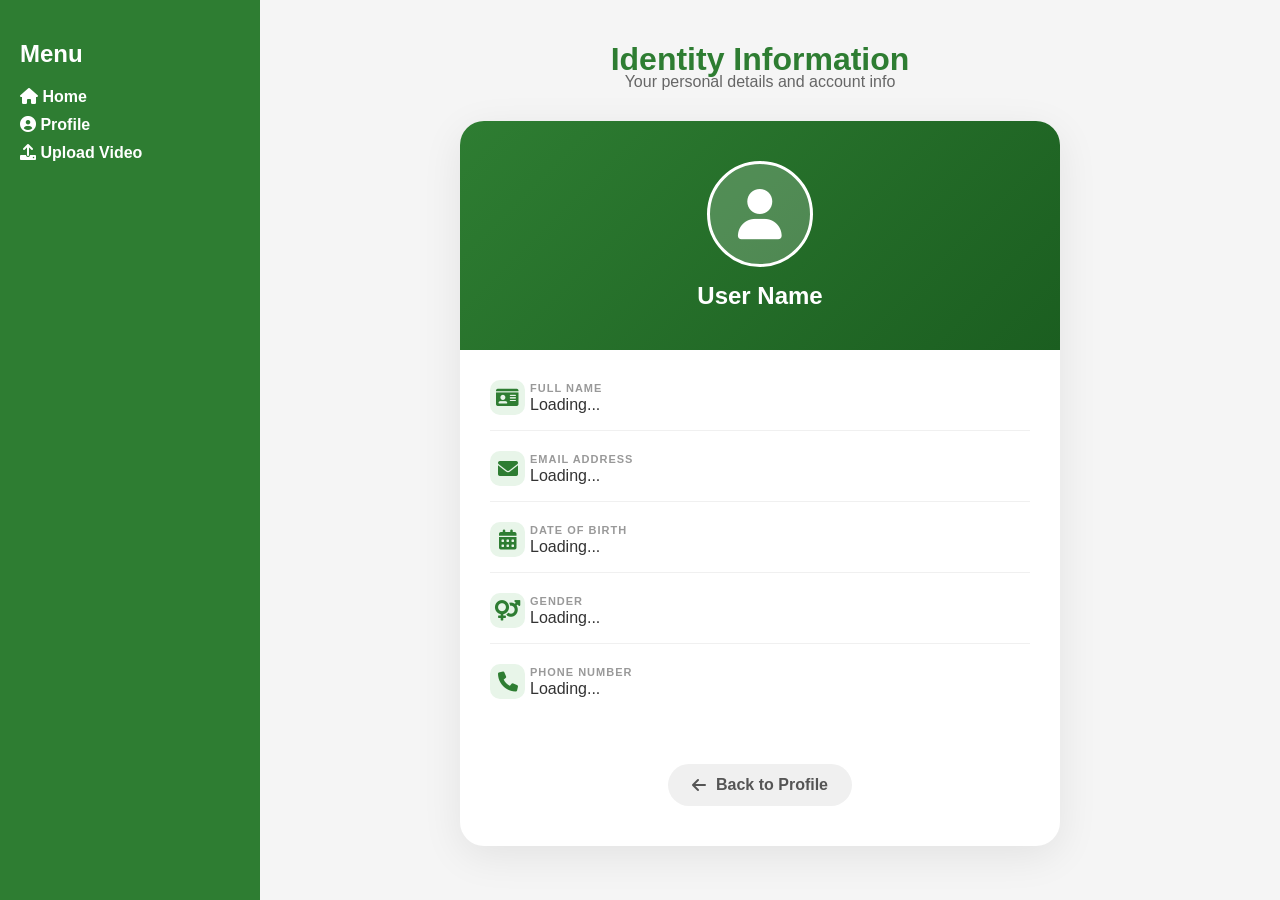
<file: profile-content.html>
<!DOCTYPE html>
<html lang="en">
<head>
  <meta charset="UTF-8" />
  <meta name="viewport" content="width=device-width, initial-scale=1.0" />
  <title>User Profile</title>
  <link rel="stylesheet" href="https://cdnjs.cloudflare.com/ajax/libs/font-awesome/6.0.0/css/all.min.css" />
  <link rel="stylesheet" href="profile-page.css">
</head>
<body>

<!-- Hamburger icon -->


<!-- Sidebar -->
<aside class="sidebar" id="sidebar">
  <div class="close-sidebar" id="closeSidebar">&times;</div>
  <h2>Menu</h2>
  <a href="Homepage.html"><i class="fas fa-home"></i> Home</a>
  <a href="profile.html"><i class="fas fa-user-circle"></i> Profile</a>
  <a href="upload.html"><i class="fas fa-upload"></i> Upload Video</a>
</aside>

<!-- Main content -->
<div class="main-content">

  <div class="profile-header">
    <h1>Identity Information</h1>
    <p class="header-subtitle">Your personal details and account info</p>
  </div>

  <div class="identity-card-container">
    <div class="identity-card">
      <div class="avatar-section">
        <div class="avatar-circle">
          <i class="fas fa-user"></i>
        </div>
        <h2 id="display-name">User Name</h2>
      </div>

      <div class="info-grid">
        <div class="info-item">
          <i class="fas fa-id-card icon"></i>
          <div class="info-label">Full Name</div>
          <div class="info-value" id="name">Loading...</div>
        </div>

        <div class="info-item">
          <i class="fas fa-envelope icon"></i>
          <div class="info-label">Email Address</div>
          <div class="info-value" id="email">Loading...</div>
        </div>

        <div class="info-item">
          <i class="fas fa-calendar-alt icon"></i>
          <div class="info-label">Date of Birth</div>
          <div class="info-value" id="dob">Loading...</div>
        </div>

        <div class="info-item">
          <i class="fas fa-venus-mars icon"></i>
          <div class="info-label">Gender</div>
          <div class="info-value" id="gender">Loading...</div>
        </div>

        <div class="info-item">
          <i class="fas fa-phone icon"></i>
          <div class="info-label">Phone Number</div>
          <div class="info-value" id="phone">Loading...</div>
        </div>
      </div>

      <div class="card-footer">
        <a href="profile.html" class="back-btn">
          <i class="fas fa-arrow-left"></i> Back to Profile
        </a>
      </div>
    </div>
  </div>

</div>

<script src="profile-content.js"></script>
<script src="hamburger.js"></script>
</body>
</html>
</file>
<file: profile-page.css>
/* Base styling */
body {
  font-family: Arial, sans-serif;
  margin: 0;
  padding: 0;
  background: #f5f5f5;
}

/* Hamburger */
.hamburger {
  font-size: 30px;
  cursor: pointer;
  position: fixed;
  top: 15px;
  left: 15px;
  z-index: 2000;
  /* High so clickable */
  color: #2e7d32;
}

/* Sidebar */
.sidebar {
  position: fixed;
  left: 0;
  top: 0;
  width: 220px;
  height: 100%;
  background: #2e7d32;
  padding: 20px;
  transform: translateX(-250px);
  transition: transform 0.3s ease-in-out;
  z-index: 1500;
}

.sidebar.active {
  transform: translateX(0);
}

.sidebar h2 {
  color: white;
  margin-bottom: 20px;
}

.close-sidebar {
  position: absolute;
  top: 10px;
  right: 15px;
  font-size: 35px;
  color: white;
  cursor: pointer;
  line-height: 1;
}

.close-sidebar:hover {
  color: #e0e0e0;
}

.sidebar a {
  display: block;
  color: white;
  text-decoration: none;
  margin: 10px 0;
  font-weight: bold;
}

/* Main content */
.main-content {
  margin: 0 auto;
  padding: 20px;
  position: relative;
  z-index: 1;
}

/* Desktop layout */
@media (min-width: 769px) {

  .hamburger,
  .close-sidebar {
    display: none;
  }

  .sidebar {
    transform: translateX(0);
  }

  .main-content {
    margin-left: 240px;
  }
}

/* Profile header */
.profile-header {
  text-align: center;
  margin-bottom: 30px;
}

.profile-header h1 {
  color: #2e7d32;
  margin-bottom: 5px;
}

.stats {
  display: flex;
  justify-content: center;
  gap: 20px;
  margin-bottom: 20px;
  color: #666;
  font-size: 16px;
}

.stats strong {
  color: #2e7d32;
  font-size: 20px;
}

.btn {
  background: #2e7d32;
  color: white;
  padding: 10px 16px;
  text-decoration: none;
  border-radius: 5px;
  font-weight: bold;
}

/* Sections */
section {
  margin-bottom: 40px;
}

.section-header {
  display: flex;
  justify-content: space-between;
  align-items: center;
  margin-bottom: 15px;
}

.video-grid {
  display: grid;
  grid-template-columns: repeat(auto-fill, minmax(240px, 1fr));
  gap: 24px;
}

/* Premium Video Card */
.premium-card {
  text-decoration: none;
  background: white;
  border-radius: 16px;
  overflow: hidden;
  box-shadow: 0 4px 15px rgba(0, 0, 0, 0.05);
  transition: all 0.3s cubic-bezier(0.4, 0, 0.2, 1);
  display: flex;
  flex-direction: column;
  position: relative;
  border: 1px solid rgba(0, 0, 0, 0.03);
}

.premium-card:hover {
  transform: translateY(-8px);
  box-shadow: 0 12px 30px rgba(46, 125, 50, 0.15);
}

.video-thumbnail-container {
  position: relative;
  width: 100%;
  padding-top: 56.25%;
  /* 16:9 Aspect Ratio */
  background: #000;
  overflow: hidden;
}

.video-preview {
  position: absolute;
  top: 0;
  left: 0;
  width: 100%;
  height: 100%;
  object-fit: cover;
  transition: transform 0.5s ease;
}

.premium-card.playing .video-preview {
  transform: scale(1.05);
}

.video-overlay {
  position: absolute;
  bottom: 0;
  left: 0;
  right: 0;
  padding: 10px;
  background: linear-gradient(transparent, rgba(0, 0, 0, 0.7));
  display: flex;
  justify-content: flex-end;
}

.video-views-badge {
  background: rgba(46, 125, 50, 0.9);
  color: white;
  padding: 4px 8px;
  border-radius: 8px;
  font-size: 11px;
  font-weight: 600;
  backdrop-filter: blur(4px);
}

.video-details-container {
  padding: 16px;
  flex-grow: 1;
  display: flex;
  flex-direction: column;
}

.video-title-text {
  margin: 0;
  font-size: 16px;
  font-weight: 700;
  color: #1a1a1a;
  line-height: 1.4;
  height: 2.8em;
  overflow: hidden;
  display: -webkit-box;
  -webkit-line-clamp: 2;
  -webkit-box-orient: vertical;
}

.video-meta-footer {
  margin-top: 12px;
  display: flex;
  justify-content: space-between;
  align-items: center;
  border-top: 1px solid #f0f0f0;
  padding-top: 12px;
}

.video-date {
  font-size: 12px;
  color: #888;
}

.empty {
  color: #999;
  text-align: center;
  padding: 40px;
  font-style: italic;
  grid-column: 1 / -1;
  background: rgba(0, 0, 0, 0.02);
  border-radius: 12px;
  border: 1px dashed #ddd;
}

/* Identity Card Styles */
.header-subtitle {
  color: #666;
  margin-top: -10px;
}

.identity-card-container {
  display: flex;
  justify-content: center;
  margin-top: 20px;
  animation: fadeInUp 0.5s ease-out;
}

.identity-card {
  background: white;
  width: 100%;
  max-width: 600px;
  border-radius: 24px;
  box-shadow: 0 10px 40px rgba(0, 0, 0, 0.08);
  overflow: hidden;
  padding: 0;
}

.avatar-section {
  background: linear-gradient(135deg, #2e7d32 0%, #1b5e20 100%);
  padding: 40px 20px;
  text-align: center;
  color: white;
}

.avatar-circle {
  width: 100px;
  height: 100px;
  background: rgba(255, 255, 255, 0.2);
  border-radius: 50%;
  display: flex;
  align-items: center;
  justify-content: center;
  margin: 0 auto 15px;
  font-size: 50px;
  border: 3px solid white;
}

.avatar-section h2 {
  margin: 0;
  font-size: 24px;
  font-weight: 700;
}

.info-grid {
  padding: 30px;
  display: grid;
  gap: 20px;
}

.info-item {
  display: grid;
  grid-template-columns: 40px 1fr;
  grid-template-rows: auto auto;
  align-items: center;
  border-bottom: 1px solid #f0f0f0;
  padding-bottom: 15px;
}

.info-item:last-child {
  border-bottom: none;
}

.info-item i.icon {
  grid-row: 1 / 3;
  font-size: 20px;
  color: #2e7d32;
  background: #e8f5e9;
  width: 35px;
  height: 35px;
  display: flex;
  align-items: center;
  justify-content: center;
  border-radius: 10px;
}

.info-label {
  font-size: 11px;
  text-transform: uppercase;
  letter-spacing: 1px;
  color: #999;
  font-weight: 600;
}

.info-value {
  font-size: 16px;
  color: #333;
  font-weight: 500;
}

.card-footer {
  padding: 20px 30px 40px;
  text-align: center;
}

.back-btn {
  display: inline-flex;
  align-items: center;
  gap: 10px;
  padding: 12px 24px;
  background: #f0f0f0;
  color: #555;
  text-decoration: none;
  border-radius: 30px;
  font-weight: 600;
  transition: all 0.3s ease;
}

.back-btn:hover {
  background: #2e7d32;
  color: white;
  transform: translateX(-5px);
}

@keyframes fadeInUp {
  from {
    opacity: 0;
    transform: translateY(20px);
  }

  to {
    opacity: 1;
    transform: translateY(0);
  }
}
</file>
